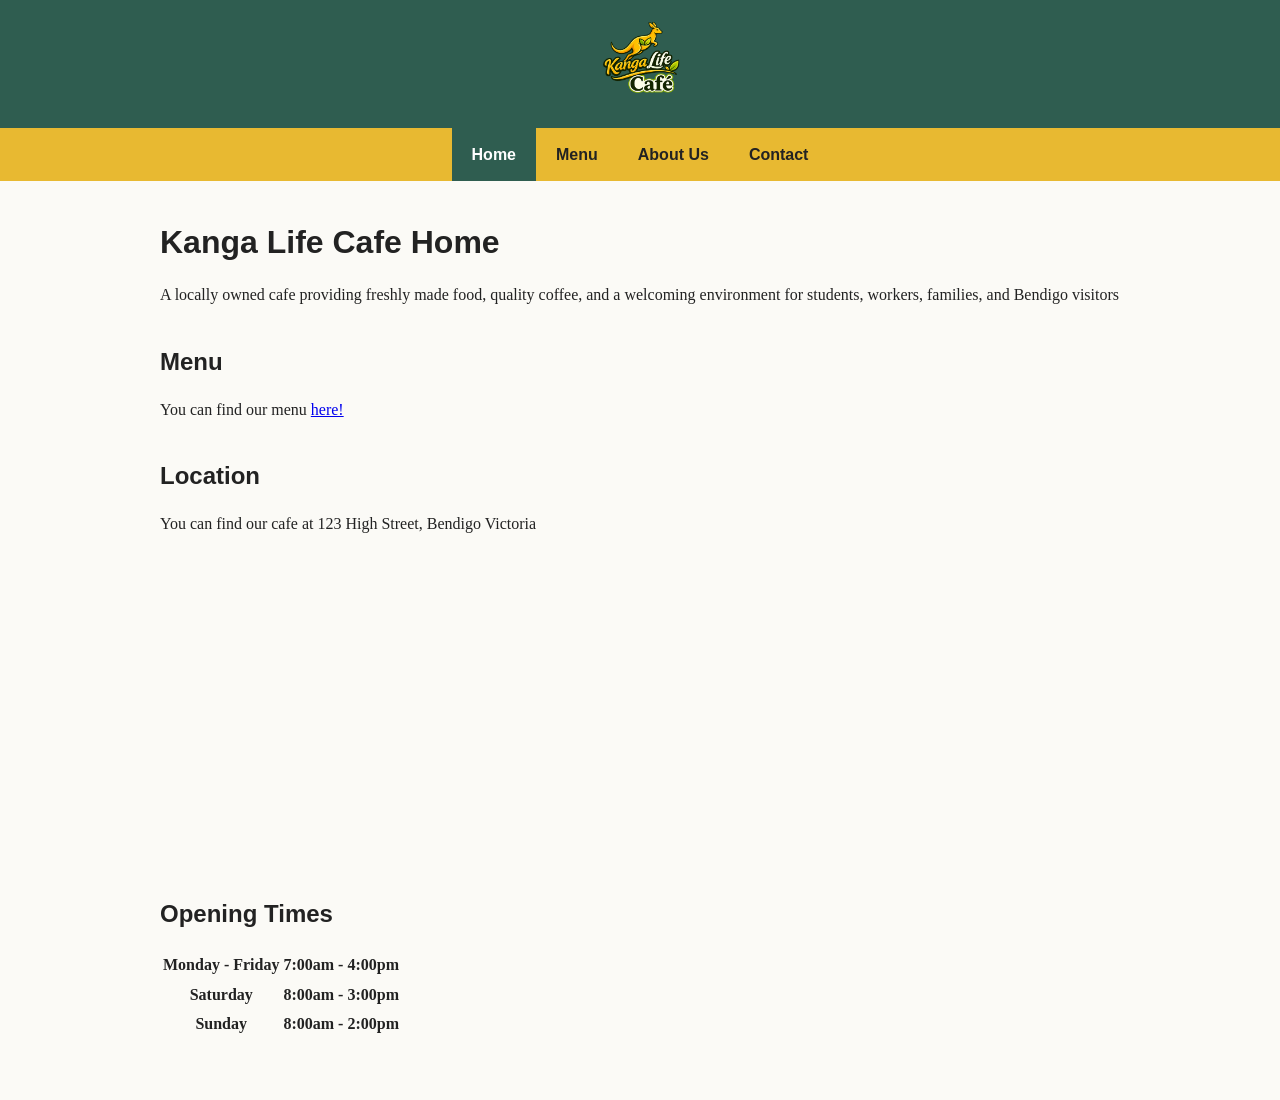
<file: index.html>
<!DOCTYPE html>
<html lang="en">

<head>
	<meta charset="UTF-8">
	<meta name="viewport" content="width=device-width, initial-scale=1.0">

	<title>Home | KangaCafe</title>

	<link rel="stylesheet" href="style.css">
</head>

<body>

	<header>
		<a href="index.html" class="logo">
			<img src="images/kanga-cafe-logo.png" alt="Kanga Cafe Logo" class="logo">
		</a>
	</header>

	<nav>
		<ul>
			<li><a href="index.html" class="active">Home</a></li>
			<li><a href="menu.html">Menu</a></li>
			<li><a href="about.html">About Us</a></li>
			<li><a href="contact.html">Contact</a></li>
		</ul>
	</nav>

	<main>
		<h1>Kanga Life Cafe Home</h1>

		<section>
			<p>A locally owned cafe providing freshly made food, quality coffee, and a welcoming environment for
				students, workers, families, and Bendigo visitors
		</section>

		<section>
			<h2>Menu</h2>
			<p>You can find our menu <a href="menu.html">here!</a></p>
		</section>

		<section>
			<h2>Location</h2>
			<p>You can find our cafe at 123 High Street, Bendigo Victoria</p>
			<!--google maps API-->
			<iframe
				src="https://www.google.com/maps/embed?pb=!1m18!1m12!1m3!1d3196.3681867427745!2d144.27024487589674!3d-36.7617338746496!2m3!1f0!2f0!3f0!3m2!1i1024!2i768!4f13.1!3m3!1m2!1s0x6ad759f0528f53ab%3A0x6cae6c07fd5bcd6e!2s123%20High%20St%2C%20Bendigo%20VIC%203550!5e0!3m2!1sen!2sau!4v1795736362162!5m2!1sen!2sau"
				width="400" height="300" style="border:0;" allowfullscreen="" loading="lazy"
				referrerpolicy="strict-origin-when-cross-origin"></iframe>
		</section>

		<section>
			<h2>Opening Times</h2>
			<table>
				<tr>
					<th>Monday - Friday</th>
					<th>7:00am - 4:00pm</th>
				</tr>

				<tr>
					<th>Saturday</th>
					<th>8:00am - 3:00pm</th>
				</tr>

				<tr>
					<th>Sunday</th>
					<th>8:00am - 2:00pm</th>
				</tr>
			</table>
		</section>

	</main>

	</footer>

</body>

</html>
</file>
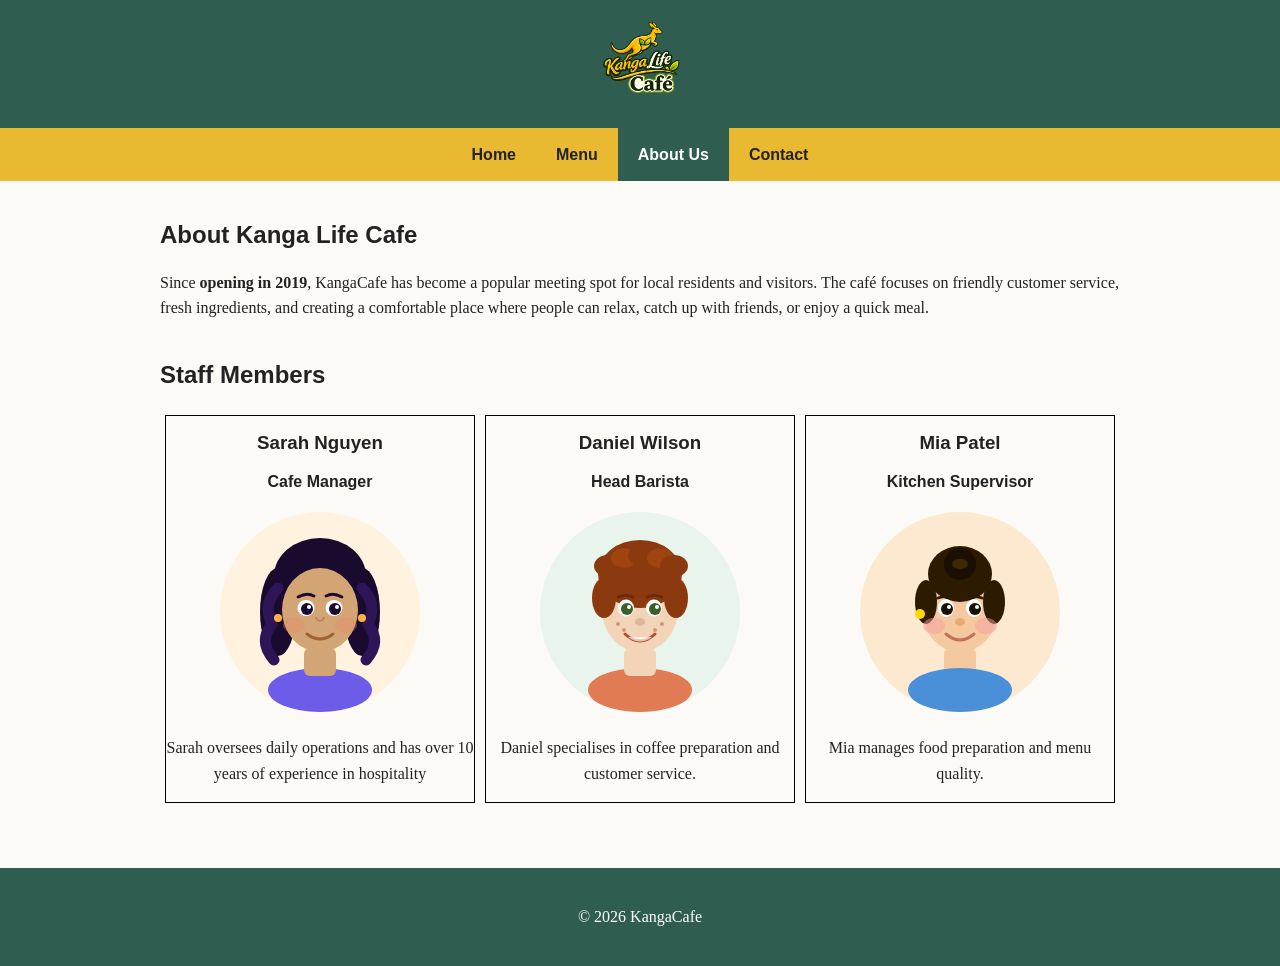
<file: about.html>
<!DOCTYPE html>
<html lang="en">

<head>
  <meta charset="UTF-8">
  <meta name="viewport" content="width=device-width, initial-scale=1.0">

  <title>About Us | KangaCafe</title>

  <link rel="stylesheet" href="style.css">
</head>

<body>

  <header>
    <a href="index.html" class="logo">
      <img src="images/kanga-cafe-logo.png" alt="Kanga Cafe Logo" class="logo">
    </a>
  </header>

  <nav>
    <ul>
      <li><a href="index.html">Home</a></li>
      <li><a href="menu.html">Menu</a></li>
      <li><a href="about.html" class="active">About Us</a></li>
      <li><a href="contact.html">Contact</a></li>
    </ul>
  </nav>

  <main>

    <section>
      <h1>About Kanga Life Cafe</h1>
      <p>Since <strong>opening in 2019</strong>, KangaCafe has become a popular meeting spot for local residents and
        visitors. The café focuses on friendly customer service, fresh ingredients, and creating a comfortable place
        where people can relax, catch up with friends, or enjoy a quick meal.</p>
    </section>


    <h2>Staff Members</h2>

    <!-- parent section class="staff-cards" creates the flex box with side-by-side 
     cards defined by article class="card"-->

    <section class="staff-cards">
      <article class="card">
        <h3>Sarah Nguyen</h3>
        <h4>Cafe Manager</h4>
        <img src="images/sarah.svg" alt="A portrait of Sarah Nguyen.">
        <p>Sarah oversees daily operations and has over 10 years of experience in hospitality</p>
      </article>

      <article class="card">
        <h3>Daniel Wilson</h3>
        <h4>Head Barista</h4>
        <img src="images/daniel.svg" alt="A portrait of Daniel Wilson.">
        <p>Daniel specialises in coffee preparation and customer service.</p>
      </article>

      <article class="card">
        <h3>Mia Patel</h3>
        <h4>Kitchen Supervisor</h4>
        <img src="images/mia.svg" alt="A portrait of Mia Patel.">
        <p>Mia manages food preparation and menu quality.</p>
      </article>

  </main>

  <footer>
    <p>&copy; 2026 KangaCafe</p>
  </footer>

</body>

</html>
</file>
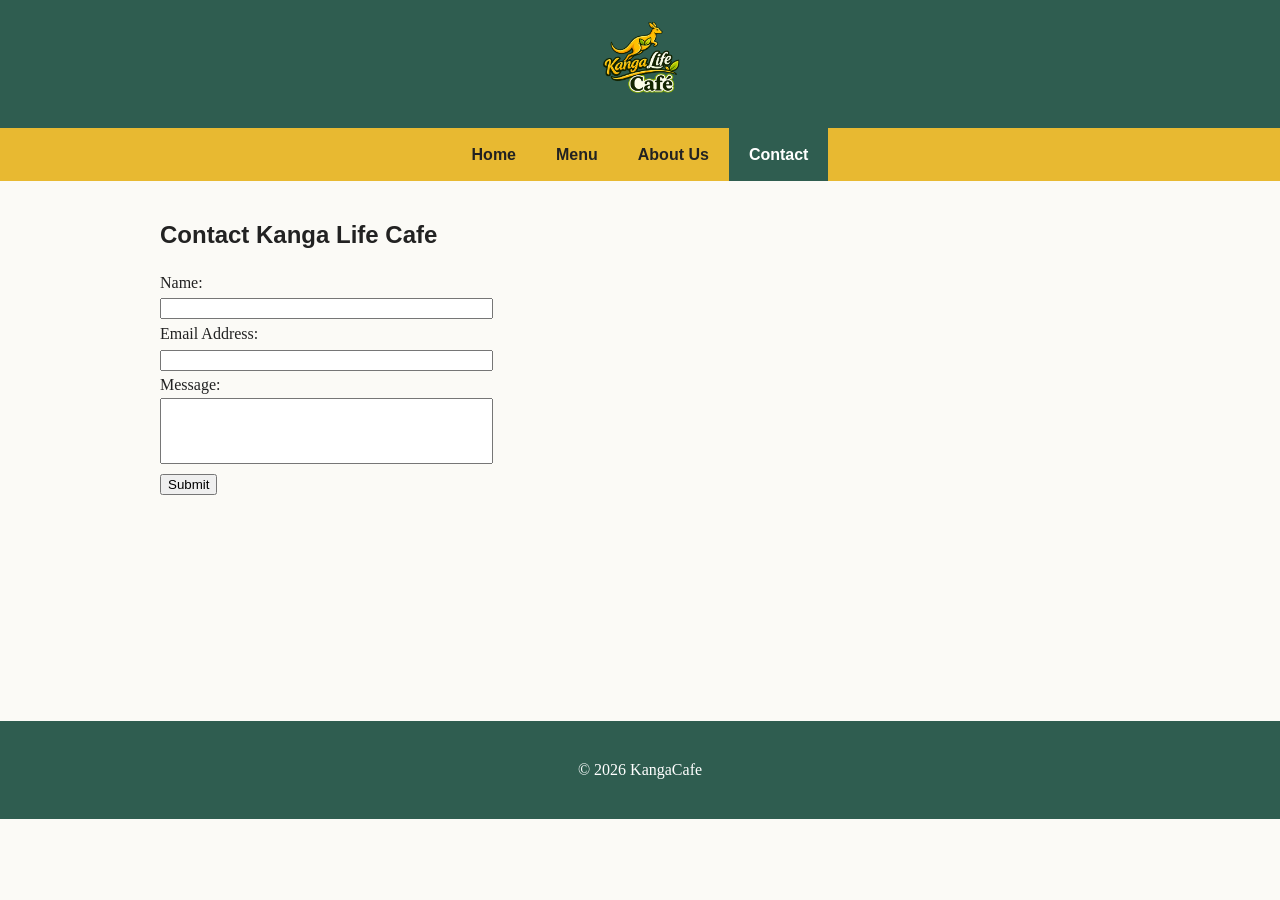
<file: contact.html>
<!DOCTYPE html>
<html lang="en">

<head>
  <meta charset="UTF-8">
  <meta name="viewport" content="width=device-width, initial-scale=1.0">

  <title>Contact Us | KangaCafe</title>

  <link rel="stylesheet" href="style.css">
</head>

<body>

  <header>
    <a href="index.html" class="logo">
      <img src="images/kanga-cafe-logo.png" alt="Kanga Cafe Logo" class="logo">
    </a>
  </header>

  <nav>
    <ul>
      <li><a href="index.html">Home</a></li>
      <li><a href="menu.html">Menu</a></li>
      <li><a href="about.html">About Us</a></li>
      <li><a href="contact.html" class="active">Contact</a></li>
    </ul>
  </nav>

  <main>

    <section>
      <h1>Contact Kanga Life Cafe</h1>
      <!-- CONTACT FORM NOT FUNCTIONAL - PLACEHOLDER ONLY - ELEVATED TO SENIOR DEVELOPER -->
      <form>
        <label for="name">Name: </label><br>
        <input type="text" id="name"><br>
        <label for="email-address">Email Address: </label><br>
        <input type="text" id="email-address"><br>
        <label for="message">Message: </label><br>
        <textarea id="message" rows="4"></textarea><br>
        <input type="submit">
      </form>
    </section>

  </main>

  <footer>
    <p>&copy; 2026 KangaCafe</p>
  </footer>

</body>

</html>
</file>
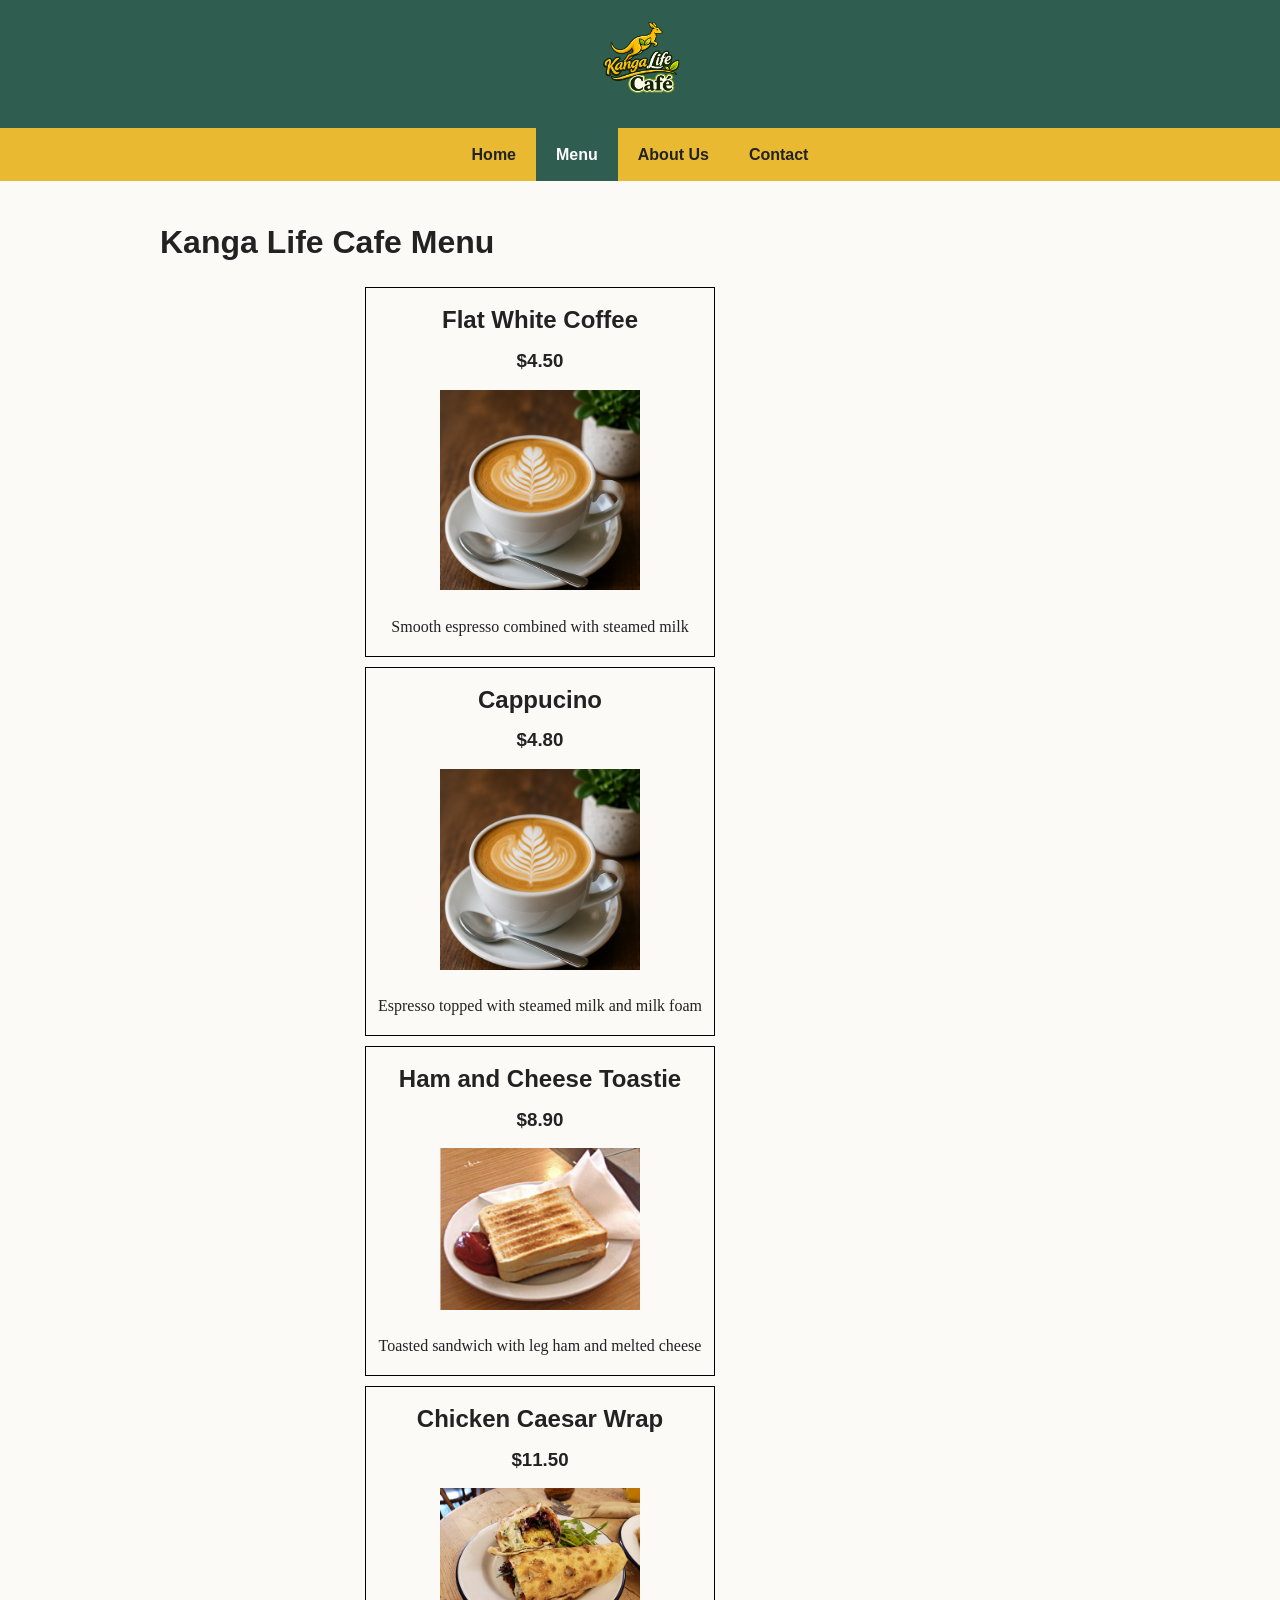
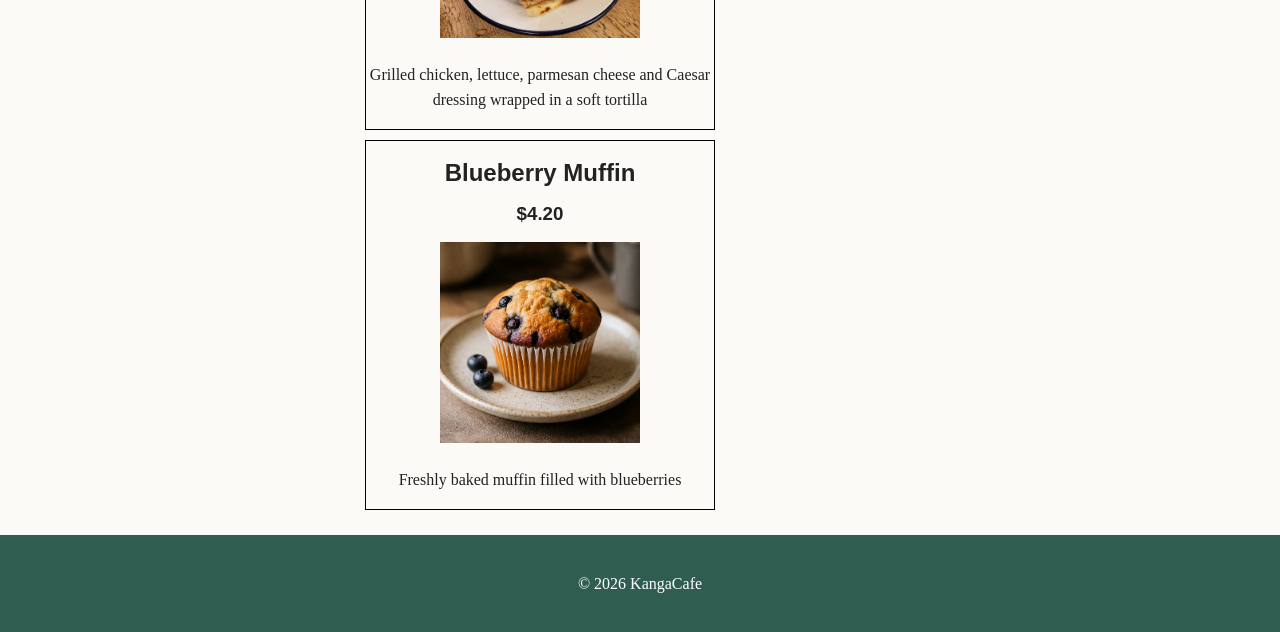
<file: menu.html>
<!DOCTYPE html>
<html lang="en">

<head>
  <meta charset="UTF-8">
  <meta name="viewport" content="width=device-width, initial-scale=1.0">

  <title>Menu | KangaCafe</title>

  <link rel="stylesheet" href="style.css">
</head>

<body>

  <header>
    <a href="index.html" class="logo">
      <img src="images/kanga-cafe-logo.png" alt="Kanga Cafe Logo" class="logo">
    </a>
  </header>
  <nav>
    <ul>
      <li><a href="index.html">Home</a></li>
      <li><a href="menu.html" class="active">Menu</a></li>
      <li><a href="about.html">About Us</a></li>
      <li><a href="contact.html">Contact</a></li>
    </ul>
  </nav>

  <main>

    <h1>Kanga Life Cafe Menu</h1>

<!-- parent section=class "menu-cards" creates a centered column, 
     each menu item is its own article class="card" -->

    <section class="menu-cards">
      <article class="card">
        <h2>Flat White Coffee</h2>
        <h3>$4.50</h3>
        <img src="images/latte-coffee.png" alt="A cup of coffee.">
        <p>Smooth espresso combined with steamed milk</p>
      </article>

      <article class="card">
        <h2>Cappucino</h2>
        <h3>$4.80</h3>
        <img src="images/latte-coffee.png" alt="A cup of coffee">
        <p>Espresso topped with steamed milk and milk foam</p>
      </article>

      <article class="card">
        <h2>Ham and Cheese Toastie</h2>
        <h3>$8.90</h3>
        <img src="images/toastie.jpg" alt="A toasted sandwich.">
        <p>Toasted sandwich with leg ham and melted cheese</p>
      </article>

      <article class="card">
        <h2>Chicken Caesar Wrap</h2>
        <h3>$11.50</h3>
        <img src="images/chicken-wrap.jpeg" alt="A chicken casesar wrap.">
        <p>Grilled chicken, lettuce, parmesan cheese and Caesar dressing wrapped in a soft tortilla</p>
      </article>

      <article class="card">
        <h2>Blueberry Muffin</h2>
        <h3>$4.20</h3>
        <img src="images/blueberry-muffin.png" alt="A blueberry muffin on a plate.">
        <p>Freshly baked muffin filled with blueberries
        <p>
      </article>
    </section>

  </main>

  <footer>
    <p>&copy; 2026 KangaCafe</p>
  </footer>

</body>

</html>
</file>
<file: style.css>
:root {
  --main-colour: #2f5d50;    /* eucalyptus green - header, footer */
  --accent-colour: #e8b931;  /* wattle yellow - navigation bar */
  --background: #fbfaf6;     /* page background */
  --text-colour: #222222;    /* normal text */
  --light-text: #ffffff;     /* text on green areas */
}

* {
  box-sizing: border-box;
}

body {
  margin: 0;
  font-family: Georgia, "Times New Roman", serif;
  background-color: var(--background);
  color: var(--text-colour);
  line-height: 1.6;
}

h1, h2, h3 {
  font-family: Arial, Helvetica, sans-serif;
  line-height: 1.2;
}

img {
  max-width: 100%;
}

header {
  background-color: var(--main-colour);
  padding: 15px 20px;
  text-align: center;
}

/* The logo is a link back to the Home page */
.logo {
  display: inline-flex;
  align-items: center;
  gap: 12px;
  color: var(--light-text);
  text-decoration: none;
}

.logo img {
  height: 90px;
  width: auto;
}

.logo span {
  font-family: Arial, Helvetica, sans-serif;
  font-size: 2.2rem;
  font-weight: bold;
}

nav {
  background-color: var(--accent-colour);
}

nav ul {
  list-style: none;
  margin: 0;
  padding: 0;
  display: flex;
  justify-content: center;
  flex-wrap: wrap;
}

nav a {
  display: block;
  padding: 14px 20px;
  color: var(--text-colour);
  text-decoration: none;
  font-family: Arial, Helvetica, sans-serif;
  font-weight: bold;
}

/* Highlight when the mouse is over a link */
nav a:hover,
nav a:focus {
  background-color: var(--main-colour);
  color: var(--light-text);
}

/* Highlight the page you are currently on */
nav a.active {
  background-color: var(--main-colour);
  color: var(--light-text);
}

main {
  max-width: 1000px;
  margin: 0 auto;
  padding: 20px;
  min-height: 60vh;
}

section {
  margin-bottom: 40px;
}


/*parent styles for menu.html and about.html cards*/

.staff-cards {
  display: flex;
  overflow-x: scroll;
  
}

.menu-cards {
  display: flex;
  flex-direction: column;
  max-width: 35em;
  margin: auto;
}

/*Formatting cards for each menu item and also staff members*/

.card {
  flex: 1;
  width: 350px;
  border: 1px black solid;
  text-align:center;
  margin:5px;
}

.card h2, h3, h4 {
  font-family: Arial, Helvetica, sans-serif;
  line-height: 1;
  font-size-adjust: 80%;
  padding-block: 0px;
}

.card img {
  max-width: 200px;
}

/*styles for the input form on the "contact us" page*/

input, textarea {
  width: 25em;
  resize: none;
}

input[type="submit"] {
  width: fit-content;
}
footer {
  background-color: var(--main-colour);
  color: var(--light-text);
  text-align: center;
  padding: 20px;
}
</file>
